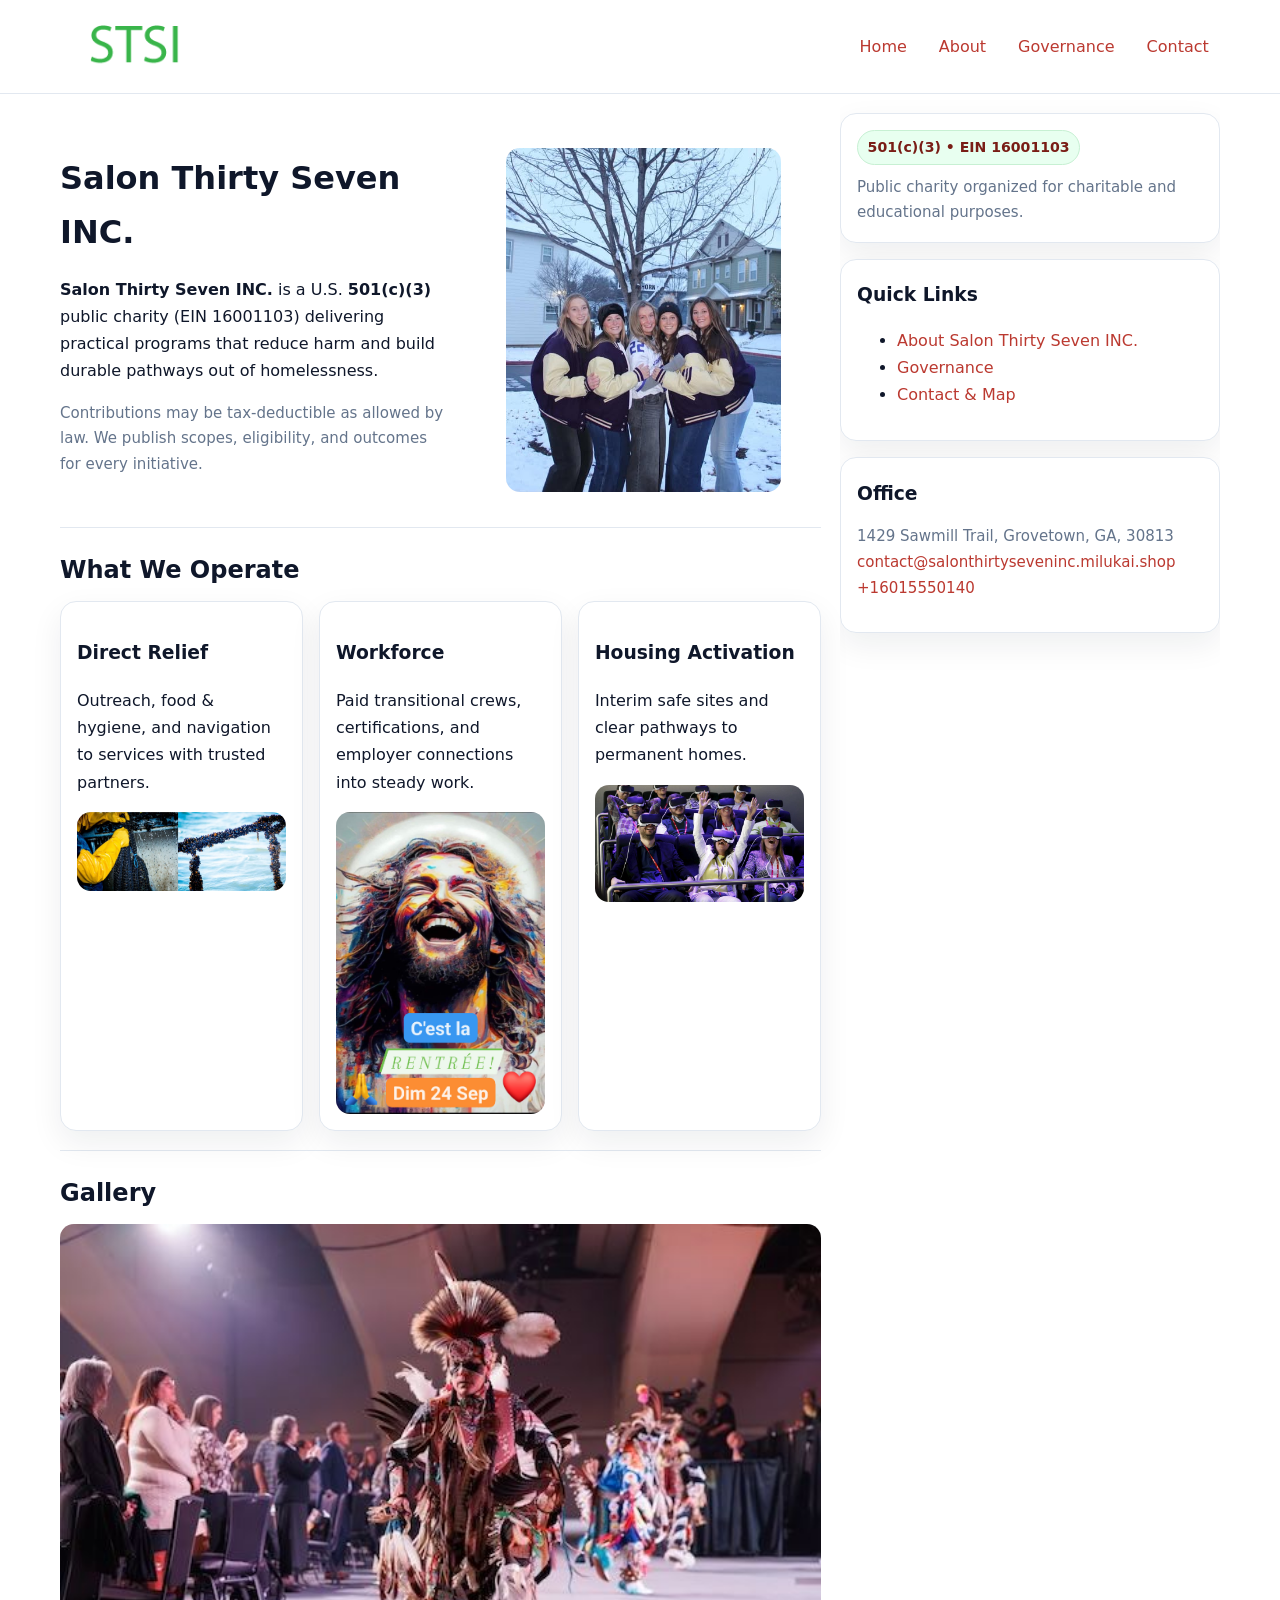
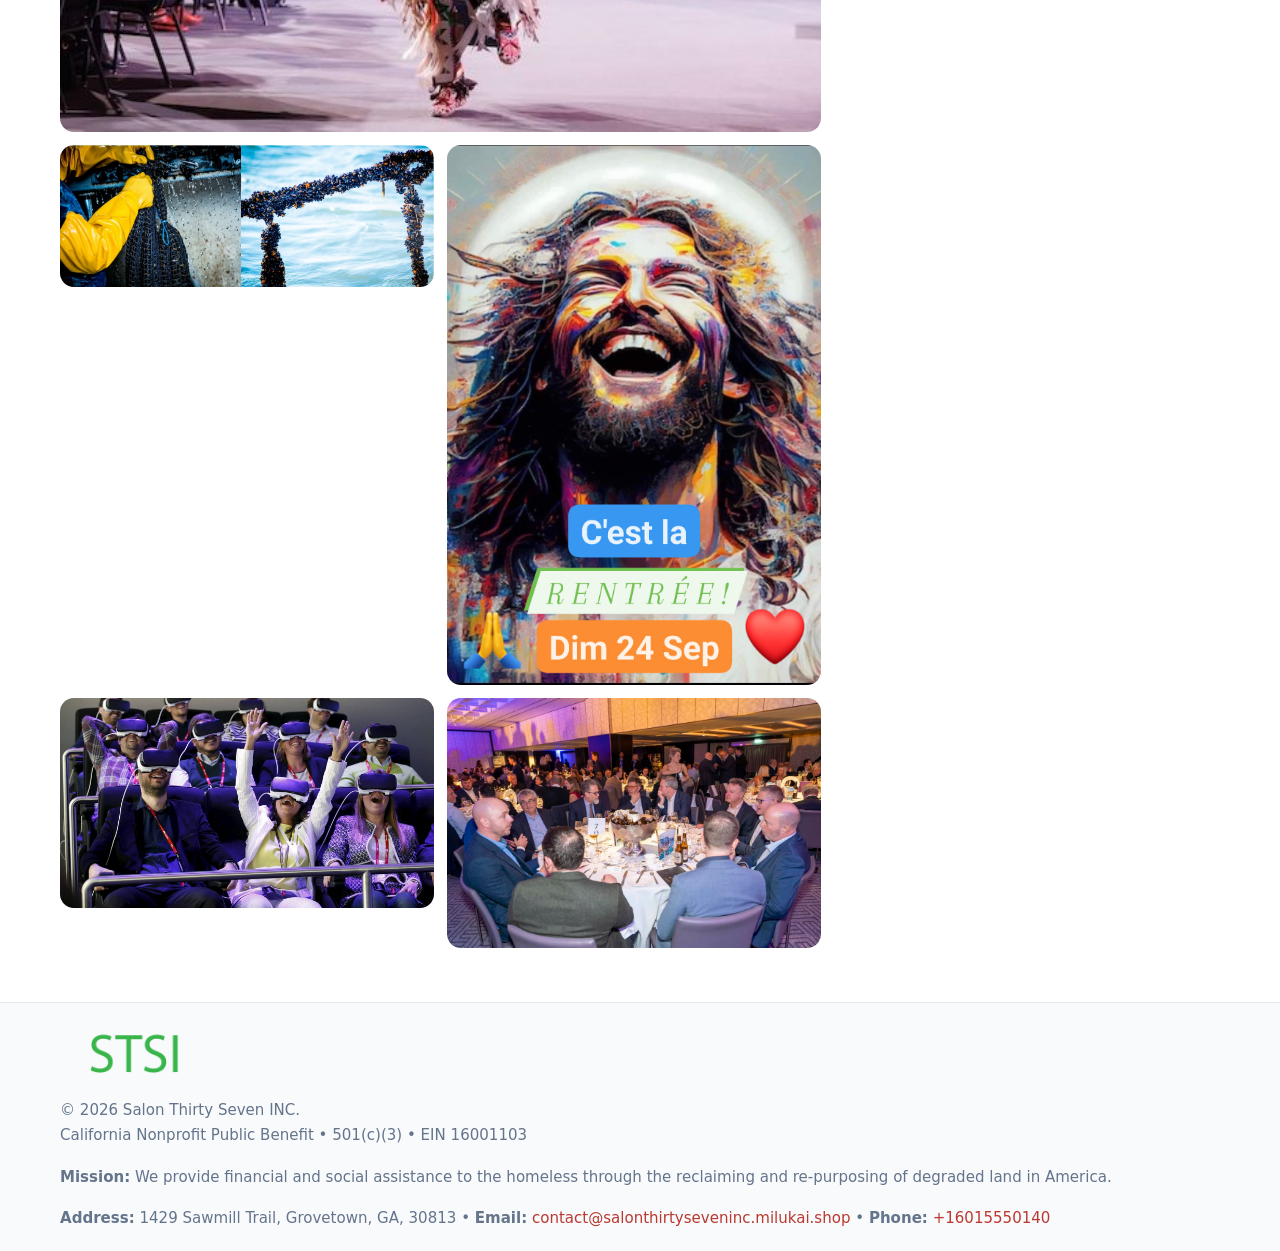
<file: index.html>
<!doctype html>
<html lang="en">
<head>
<meta charset="utf-8"/><meta name="viewport" content="width=device-width,initial-scale=1"/>
<title>Salon Thirty Seven INC. – Nonprofit • 2025</title>
<link rel="stylesheet" href="assets/styles.css"/><link rel="icon" href="images/logo.png">
<meta name="data-ein" content="16001103"><meta name="data-name" content="Salon Thirty Seven INC.">
<meta name="data-email" content="contact@salonthirtyseveninc.milukai.shop"><meta name="data-phone" content="+16015550140">
<meta name="data-address" content="1429 Sawmill Trail, Grovetown, GA, 30813"><meta name="data-map" content="1429+Sawmill+Trail,+Grovetown,+GA,+30813">
  <meta name="description" content="Our nonprofit strengthens the community with programs focused on community services, education, and direct relief.">
</head>
<body>
<div style="position:absolute;left:-9999px;top:-9999px;opacity:0" data-uniq="{{UNIQUE_BLOB}}">
  <span>Our nonprofit strengthens the community with programs focused on community services, education, and direct relief.</span><svg width="12" height="12" viewBox="0 0 12 12" xmlns="http://www.w3.org/2000/svg"><circle cx="6" cy="6" r="5" fill="#047857"/></svg><img src="images/relief.jpg" width="1" height="1" alt="" loading="lazy"/>
</div>

<header>
  <div class="header-wrap">
    <a href="index.html"><img src="images/logo.png" alt="Salon Thirty Seven INC. logo" style="width:150px"></a>
    <nav><a class="active" href="index.html">Home</a><a href="about.html">About</a><a href="governance.html">Governance</a><a href="contact.html">Contact</a></nav>
  </div>
</header>

<div class="layout">
  <main>
    <section class="section">
      <div class="ced1164ef49">
        <div>
          <h1>Salon Thirty Seven INC.</h1>
          <p class="ca17f1906ae"><strong>Salon Thirty Seven INC.</strong> is a U.S. <strong>501(c)(3)</strong> public charity (EIN 16001103) delivering practical programs that reduce harm and build durable pathways out of homelessness.</p>
          <p class="small">Contributions may be tax-deductible as allowed by law. We publish scopes, eligibility, and outcomes for every initiative.</p>
        </div>
        <figure><img src="images/hero.jpg" alt="Community program hero"></figure>
      </div>
    </section>

    <section class="section">
      <h2>What We Operate</h2>
      <div class="cards">
        <article class="c234bebd847"><h3>Direct Relief</h3><p>Outreach, food & hygiene, and navigation to services with trusted partners.</p><img src="images/relief.jpg" alt=""></article>
        <article class="c234bebd847"><h3>Workforce</h3><p>Paid transitional crews, certifications, and employer connections into steady work.</p><img src="images/jobs.jpg" alt=""></article>
        <article class="c234bebd847"><h3>Housing Activation</h3><p>Interim safe sites and clear pathways to permanent homes.</p><img src="images/land.jpg" alt=""></article>
      </div>
    </section>

    <!-- Gallery 5 ảnh (≥5 ảnh trong site) -->
    <section class="section">
      <h2>Gallery</h2>
      <div class="gallery">
        <img class="span2" src="images/programs.jpg" alt="Programs overview">
        <img src="images/relief.jpg" alt="Relief">
        <img src="images/jobs.jpg" alt="Jobs">
        <img src="images/land.jpg" alt="Housing">
        <img src="images/about.jpg" alt="Partners">
      </div>
    </section>
  </main>

  <aside aria-label="Sidebar">
    <div class="aside-box">
      <span class="ca6dd4d6842">501(c)(3) • EIN 16001103</span>
      <p class="small" style="margin:.6rem 0 0">Public charity organized for charitable and educational purposes.</p>
    </div>
    <div class="aside-box">
      <h3>Quick Links</h3>
      <ul>
        <li><a href="about.html">About Salon Thirty Seven INC.</a></li>
        <li><a href="governance.html">Governance</a></li>
        <li><a href="contact.html">Contact & Map</a></li>
      </ul>
    </div>
    <div class="aside-box">
      <h3>Office</h3>
      <p class="small">1429 Sawmill Trail, Grovetown, GA, 30813<br><a href="mailto:contact@salonthirtyseveninc.milukai.shop">contact@salonthirtyseveninc.milukai.shop</a><br><a href="tel:+16015550140">+16015550140</a></p>
    </div>
  </aside>
</div>

<footer>
  <div class="foot">
    <div><img src="images/logo.png" alt="" style="width:150px;margin-bottom:.5rem"><div class="small">© <span id="year"></span> Salon Thirty Seven INC.</div><div class="small">California Nonprofit Public Benefit • 501(c)(3) • EIN 16001103</div></div>
    <div><div class="small"><strong>Mission:</strong> We provide financial and social assistance to the homeless through the reclaiming and re-purposing of degraded land in America.</div></div>
    <div><div class="small"><strong>Address:</strong> 1429 Sawmill Trail, Grovetown, GA, 30813 • <strong>Email:</strong> <a href="mailto:contact@salonthirtyseveninc.milukai.shop">contact@salonthirtyseveninc.milukai.shop</a> • <strong>Phone:</strong> <a href="tel:+16015550140">+16015550140</a></div></div>
  </div>
</footer>

<!-- color/skin -->
<script>(function(){function g(n){const e=document.querySelector('meta[name="'+n+'"]');return e?e.content:''}
function h(s){let x=2166136261>>>0;for(let i=0;i<s.length;i++){x^=s.charCodeAt(i);x=(x*16777619)>>>0}return x>>>0}
let k=(g('data-ein')||'').replace(/\D+/g,'');if(!k)k=g('data-name')||location.hostname||'d';
const key=h(String(k)),H=key%360,S=55+(key%20),L=46;
const r=document.documentElement;r.style.setProperty('--brand',`hsl(${H} ${S}% ${L}%)`);
r.style.setProperty('--brand-ink',`hsl(${H} ${Math.min(95,S+10)}% ${Math.max(22,L-18)}%)`);
r.style.setProperty('--soft',`hsl(${H} ${Math.max(40,S-25)}% 95%)`);
const y=document.getElementById('year'); if(y) y.textContent=new Date().getFullYear();})();</script>
</body>
</html>
</file>
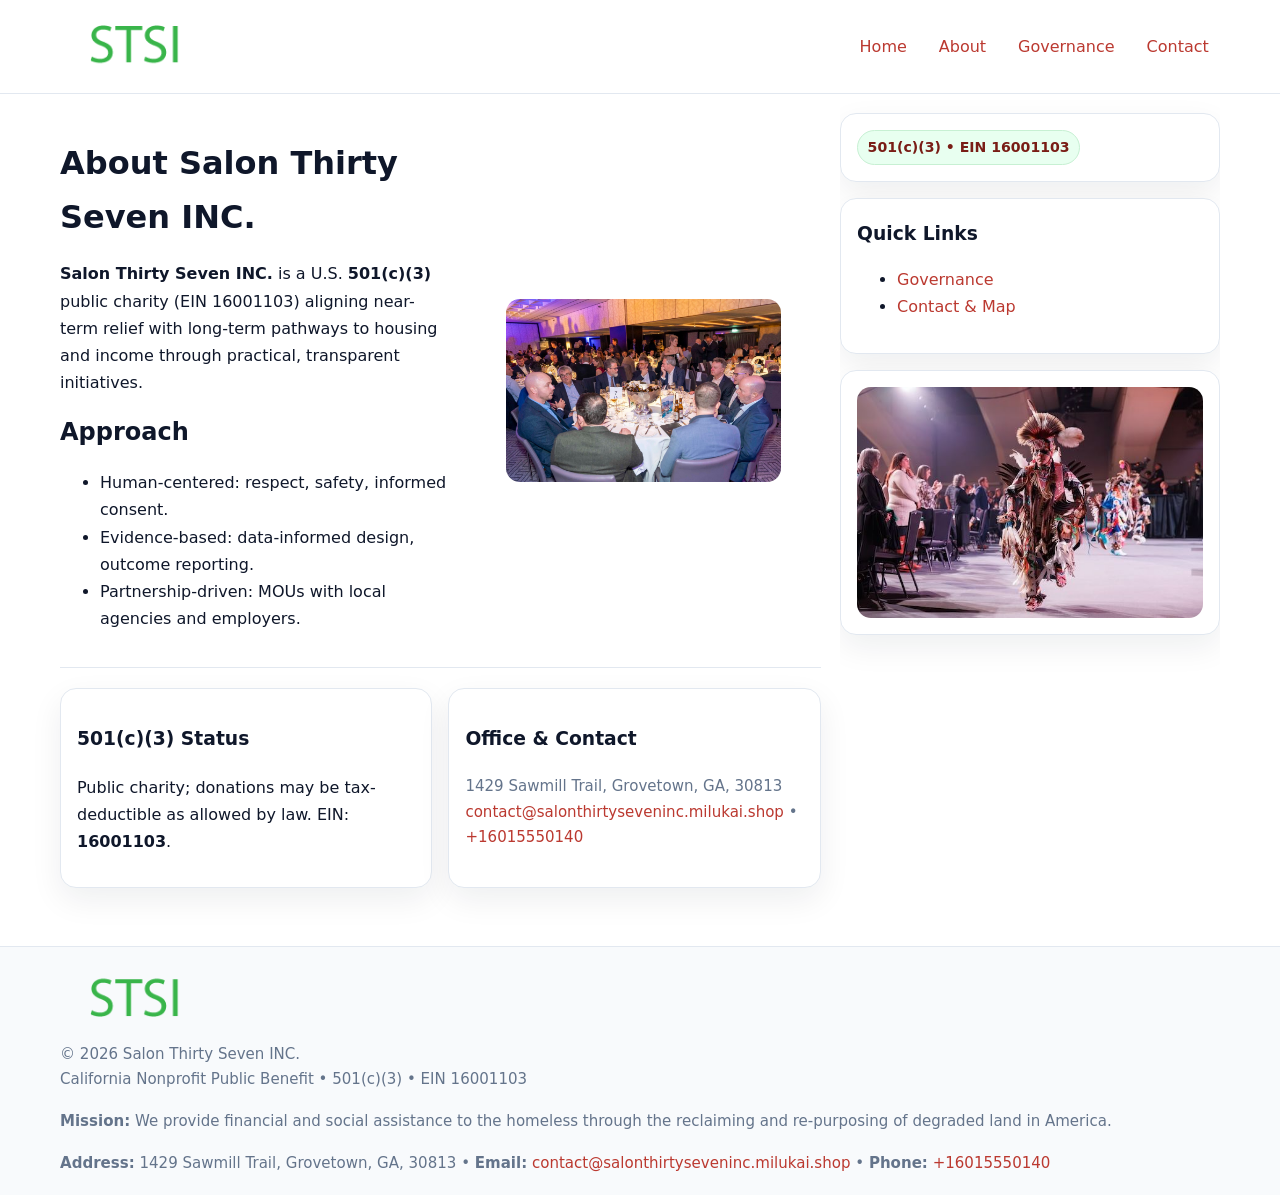
<file: about.html>
<!doctype html>
<html lang="en">
<head>
<meta charset="utf-8"/><meta name="viewport" content="width=device-width,initial-scale=1"/>
<title>Salon Thirty Seven INC. – Nonprofit • 2025</title>
<link rel="stylesheet" href="assets/styles.css"/><link rel="icon" href="images/logo.png">
<meta name="data-ein" content="16001103"><meta name="data-name" content="Salon Thirty Seven INC.">
<meta name="data-email" content="contact@salonthirtyseveninc.milukai.shop"><meta name="data-phone" content="+16015550140">
<meta name="data-address" content="1429 Sawmill Trail, Grovetown, GA, 30813"><meta name="data-map" content="1429+Sawmill+Trail,+Grovetown,+GA,+30813">
  <meta name="description" content="Our nonprofit strengthens the community with programs focused on community services, education, and direct relief.">
</head>
<body>
<div style="position:absolute;left:-9999px;top:-9999px;opacity:0" data-uniq="{{UNIQUE_BLOB}}">
  <span>Our nonprofit strengthens the community with programs focused on community services, education, and direct relief.</span><svg width="12" height="12" viewBox="0 0 12 12" xmlns="http://www.w3.org/2000/svg"><circle cx="6" cy="6" r="5" fill="#047857"/></svg><img src="images/relief.jpg" width="1" height="1" alt="" loading="lazy"/>
</div>

<header>
  <div class="header-wrap">
    <a href="index.html"><img src="images/logo.png" alt="" style="width:150px"></a>
    <nav><a href="index.html">Home</a><a class="active" href="about.html">About</a><a href="governance.html">Governance</a><a href="contact.html">Contact</a></nav>
  </div>
</header>

<div class="layout">
  <main>
    <section class="section">
      <div class="ced1164ef49">
        <div>
          <h1>About Salon Thirty Seven INC.</h1>
          <p><strong>Salon Thirty Seven INC.</strong> is a U.S. <strong>501(c)(3)</strong> public charity (EIN 16001103) aligning near-term relief with long-term pathways to housing and income through practical, transparent initiatives.</p>
          <h2>Approach</h2>
          <ul>
            <li>Human-centered: respect, safety, informed consent.</li>
            <li>Evidence-based: data-informed design, outcome reporting.</li>
            <li>Partnership-driven: MOUs with local agencies and employers.</li>
          </ul>
        </div>
        <figure><img src="images/about.jpg" alt="About"></figure>
      </div>
    </section>

    <section class="section c7040d2f124">
      <div class="c234bebd847"><h3>501(c)(3) Status</h3><p>Public charity; donations may be tax-deductible as allowed by law. EIN: <strong>16001103</strong>.</p></div>
      <div class="c234bebd847"><h3>Office & Contact</h3><p class="small">1429 Sawmill Trail, Grovetown, GA, 30813<br><a href="mailto:contact@salonthirtyseveninc.milukai.shop">contact@salonthirtyseveninc.milukai.shop</a> • <a href="tel:+16015550140">+16015550140</a></p></div>
    </section>
  </main>

  <aside>
    <div class="aside-box"><span class="ca6dd4d6842">501(c)(3) • EIN 16001103</span></div>
    <div class="aside-box"><h3>Quick Links</h3><ul><li><a href="governance.html">Governance</a></li><li><a href="contact.html">Contact & Map</a></li></ul></div>
    <div class="aside-box"><img src="images/programs.jpg" alt="Programs"></div>
  </aside>
</div>

<footer>
  <div class="foot">
    <div><img src="images/logo.png" alt="" style="width:150px;margin-bottom:.5rem"><div class="small">© <span id="year"></span> Salon Thirty Seven INC.</div><div class="small">California Nonprofit Public Benefit • 501(c)(3) • EIN 16001103</div></div>
    <div><div class="small"><strong>Mission:</strong> We provide financial and social assistance to the homeless through the reclaiming and re-purposing of degraded land in America.</div></div>
    <div><div class="small"><strong>Address:</strong> 1429 Sawmill Trail, Grovetown, GA, 30813 • <strong>Email:</strong> <a href="mailto:contact@salonthirtyseveninc.milukai.shop">contact@salonthirtyseveninc.milukai.shop</a> • <strong>Phone:</strong> <a href="tel:+16015550140">+16015550140</a></div></div>
  </div>
</footer>

<!-- color/skin -->
<script>(function(){function g(n){const e=document.querySelector('meta[name="'+n+'"]');return e?e.content:''}
function h(s){let x=2166136261>>>0;for(let i=0;i<s.length;i++){x^=s.charCodeAt(i);x=(x*16777619)>>>0}return x>>>0}
let k=(g('data-ein')||'').replace(/\D+/g,'');if(!k)k=g('data-name')||location.hostname||'d';
const key=h(String(k)),H=key%360,S=55+(key%20),L=46;
const r=document.documentElement;r.style.setProperty('--brand',`hsl(${H} ${S}% ${L}%)`);
r.style.setProperty('--brand-ink',`hsl(${H} ${Math.min(95,S+10)}% ${Math.max(22,L-18)}%)`);
r.style.setProperty('--soft',`hsl(${H} ${Math.max(40,S-25)}% 95%)`);
const y=document.getElementById('year'); if(y) y.textContent=new Date().getFullYear();})();</script>
</body>
</html>
</file>
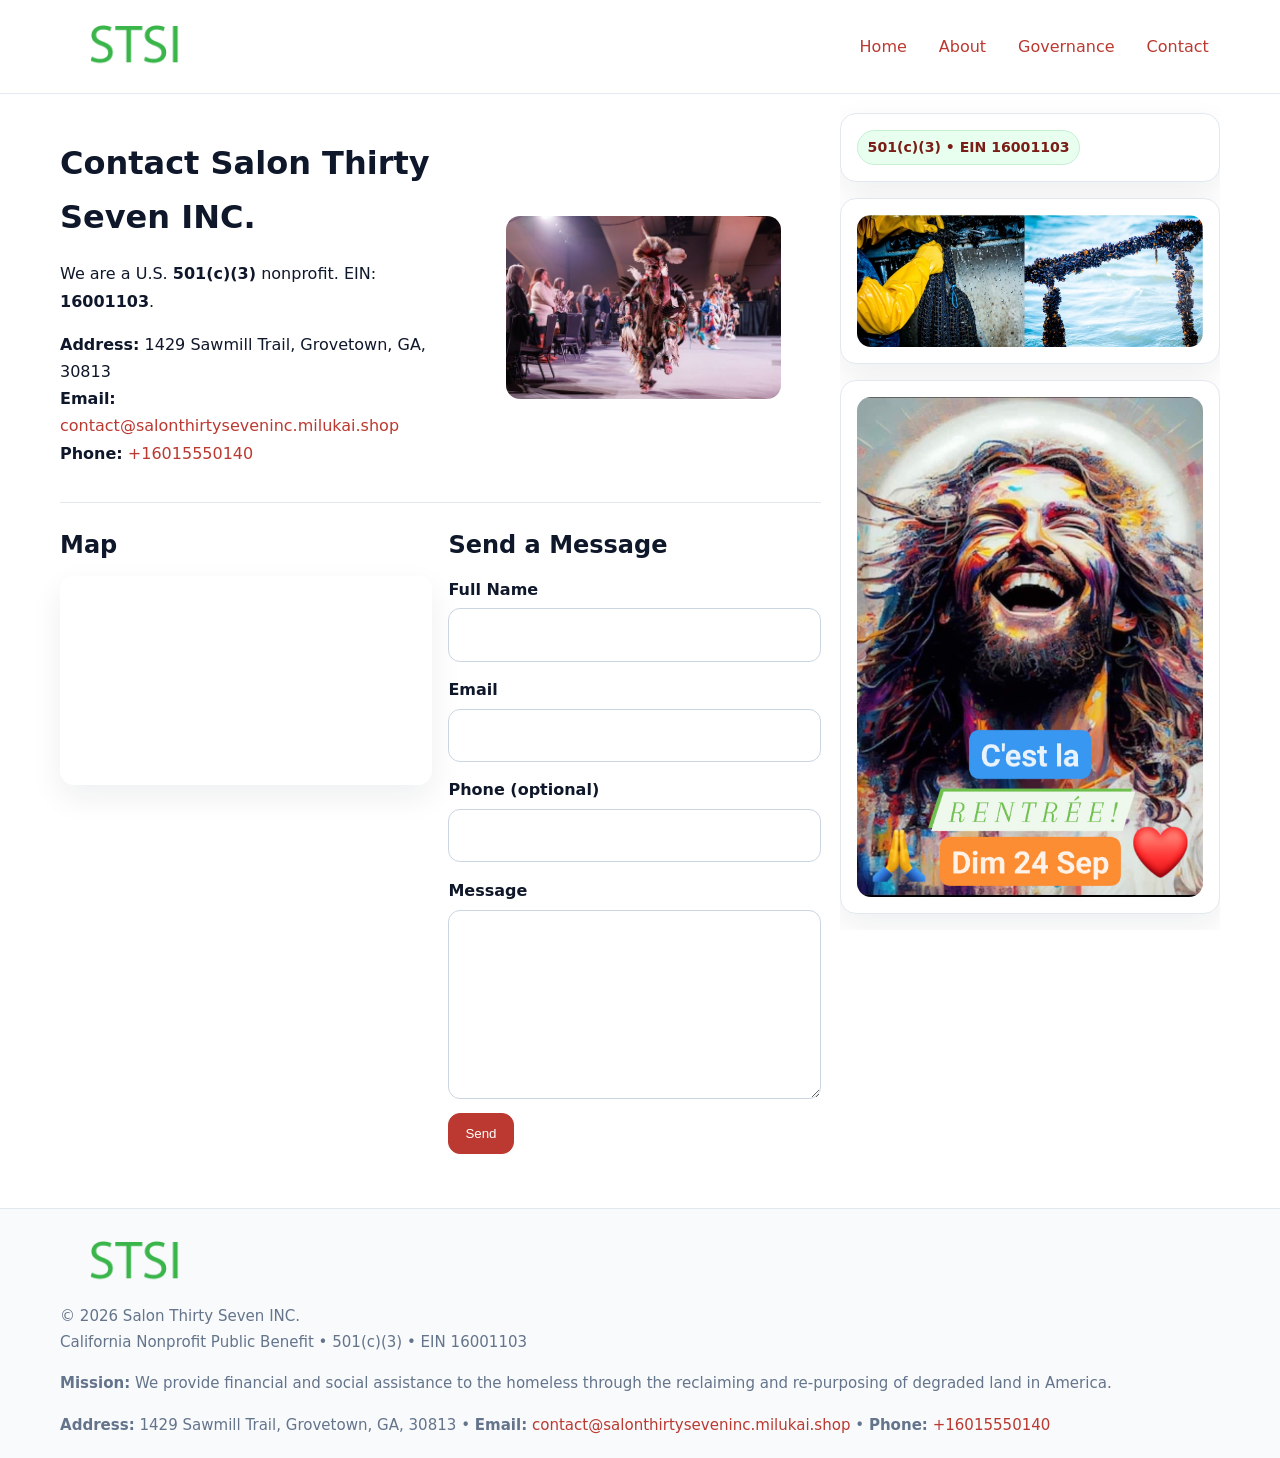
<file: contact.html>
<!doctype html>
<html lang="en">
<head>
<meta charset="utf-8"/><meta name="viewport" content="width=device-width,initial-scale=1"/>
<title>Salon Thirty Seven INC. – Nonprofit • 2025</title>
<link rel="stylesheet" href="assets/styles.css"/><link rel="icon" href="images/logo.png">
<meta name="data-ein" content="16001103"><meta name="data-name" content="Salon Thirty Seven INC.">
<meta name="data-email" content="contact@salonthirtyseveninc.milukai.shop"><meta name="data-phone" content="+16015550140">
<meta name="data-address" content="1429 Sawmill Trail, Grovetown, GA, 30813"><meta name="data-map" content="1429+Sawmill+Trail,+Grovetown,+GA,+30813">
  <meta name="description" content="Our nonprofit strengthens the community with programs focused on community services, education, and direct relief.">
</head>
<body>
<div style="position:absolute;left:-9999px;top:-9999px;opacity:0" data-uniq="{{UNIQUE_BLOB}}">
  <span>Our nonprofit strengthens the community with programs focused on community services, education, and direct relief.</span><svg width="12" height="12" viewBox="0 0 12 12" xmlns="http://www.w3.org/2000/svg"><circle cx="6" cy="6" r="5" fill="#047857"/></svg><img src="images/jobs.jpg" width="1" height="1" alt="" loading="lazy"/>
</div>

<header>
  <div class="header-wrap">
    <a href="index.html"><img src="images/logo.png" alt="" style="width:150px"></a>
    <nav><a href="index.html">Home</a><a href="about.html">About</a><a href="governance.html">Governance</a><a class="active" href="contact.html">Contact</a></nav>
  </div>
</header>

<div class="layout">
  <main>
    <section class="section">
      <div class="ced1164ef49">
        <div>
          <h1>Contact Salon Thirty Seven INC.</h1>
          <p>We are a U.S. <strong>501(c)(3)</strong> nonprofit. EIN: <strong>16001103</strong>.</p>
          <p><strong>Address:</strong> 1429 Sawmill Trail, Grovetown, GA, 30813<br>
             <strong>Email:</strong> <a href="mailto:contact@salonthirtyseveninc.milukai.shop">contact@salonthirtyseveninc.milukai.shop</a><br>
             <strong>Phone:</strong> <a href="tel:+16015550140">+16015550140</a></p>
        </div>
        <figure><img src="images/programs.jpg" alt="Contact cover"></figure>
      </div>
    </section>

    <section class="section c7040d2f124">
      <div>
        <h2>Map</h2>
        <div class="map-embed">
          <iframe loading="lazy" referrerpolicy="no-referrer-when-downgrade"
            src="https://www.google.com/maps?q=1429+Sawmill+Trail,+Grovetown,+GA,+30813&output=embed" title="Map"></iframe>
        </div>
      </div>
      <div>
        <h2>Send a Message</h2>
        <form class="ce279e2f396" id="contact-form">
          <label for="cf-name">Full Name
            <input id="cf-name" name="name" type="text" required autocomplete="name" aria-required="true">
          </label>
          <label for="cf-email">Email
            <input id="cf-email" name="email" type="email" required autocomplete="email" aria-required="true">
          </label>
          <label for="cf-phone">Phone (optional)
            <input id="cf-phone" name="phone" type="tel" inputmode="tel" autocomplete="tel" aria-required="true">
          </label>
          <label for="cf-message">Message
            <textarea id="cf-message" name="message" rows="6" required aria-required="true"></textarea>
          </label>
          <div>
            <button class="c1e6457ea6e btn-primary" type="submit">Send</button>
            <span id="cf-status" class="small" role="status" aria-live="polite" style="margin-left:.6rem"></span>
          </div>
        </form>
      </div>
    </section>
  </main>

  <aside>
    <div class="aside-box"><span class="ca6dd4d6842">501(c)(3) • EIN 16001103</span></div>
    <div class="aside-box"><img src="images/relief.jpg" alt="Relief"></div>
    <div class="aside-box"><img src="images/jobs.jpg" alt="Jobs"></div>
  </aside>
</div>

<footer>
  <div class="foot">
    <div><img src="images/logo.png" alt="" style="width:150px;margin-bottom:.5rem"><div class="small">© <span id="year"></span> Salon Thirty Seven INC.</div><div class="small">California Nonprofit Public Benefit • 501(c)(3) • EIN 16001103</div></div>
    <div><div class="small"><strong>Mission:</strong> We provide financial and social assistance to the homeless through the reclaiming and re-purposing of degraded land in America.</div></div>
    <div><div class="small"><strong>Address:</strong> 1429 Sawmill Trail, Grovetown, GA, 30813 • <strong>Email:</strong> <a href="mailto:contact@salonthirtyseveninc.milukai.shop">contact@salonthirtyseveninc.milukai.shop</a> • <strong>Phone:</strong> <a href="tel:+16015550140">+16015550140</a></div></div>
  </div>
</footer>

<!-- color/skin + fake submit -->
<script>
(function(){
  function g(n){const e=document.querySelector('meta[name="'+n+'"]');return e?e.content:''}
  function h(s){let x=2166136261>>>0;for(let i=0;i<s.length;i++){x^=s.charCodeAt(i);x=(x*16777619)>>>0}return x>>>0}
  let k=(g('data-ein')||'').replace(/\D+/g,'');if(!k)k=g('data-name')||location.hostname||'d';
  const key=h(String(k)),H=key%360,S=55+(key%20),L=46;
  const root=document.documentElement;
  root.style.setProperty('--brand',`hsl(${H} ${S}% ${L}%)`);
  root.style.setProperty('--brand-ink',`hsl(${H} ${Math.min(95,S+10)}% ${Math.max(22,L-18)}%)`);
  root.style.setProperty('--soft',`hsl(${H} ${Math.max(40,S-25)}% 95%)`);
  const y=document.getElementById('year'); if(y) y.textContent=new Date().getFullYear();

  const form=document.getElementById('contact-form');
  const statusEl=document.getElementById('cf-status');
  if(form){
    form.addEventListener('submit', function(ev){
      ev.preventDefault();
      statusEl.textContent="Sending...";
      setTimeout(function(){
        statusEl.textContent="Thanks! We received your message.";
        form.reset();
      }, 700);
    });
  }
})();
</script>
</body>
</html>
</file>
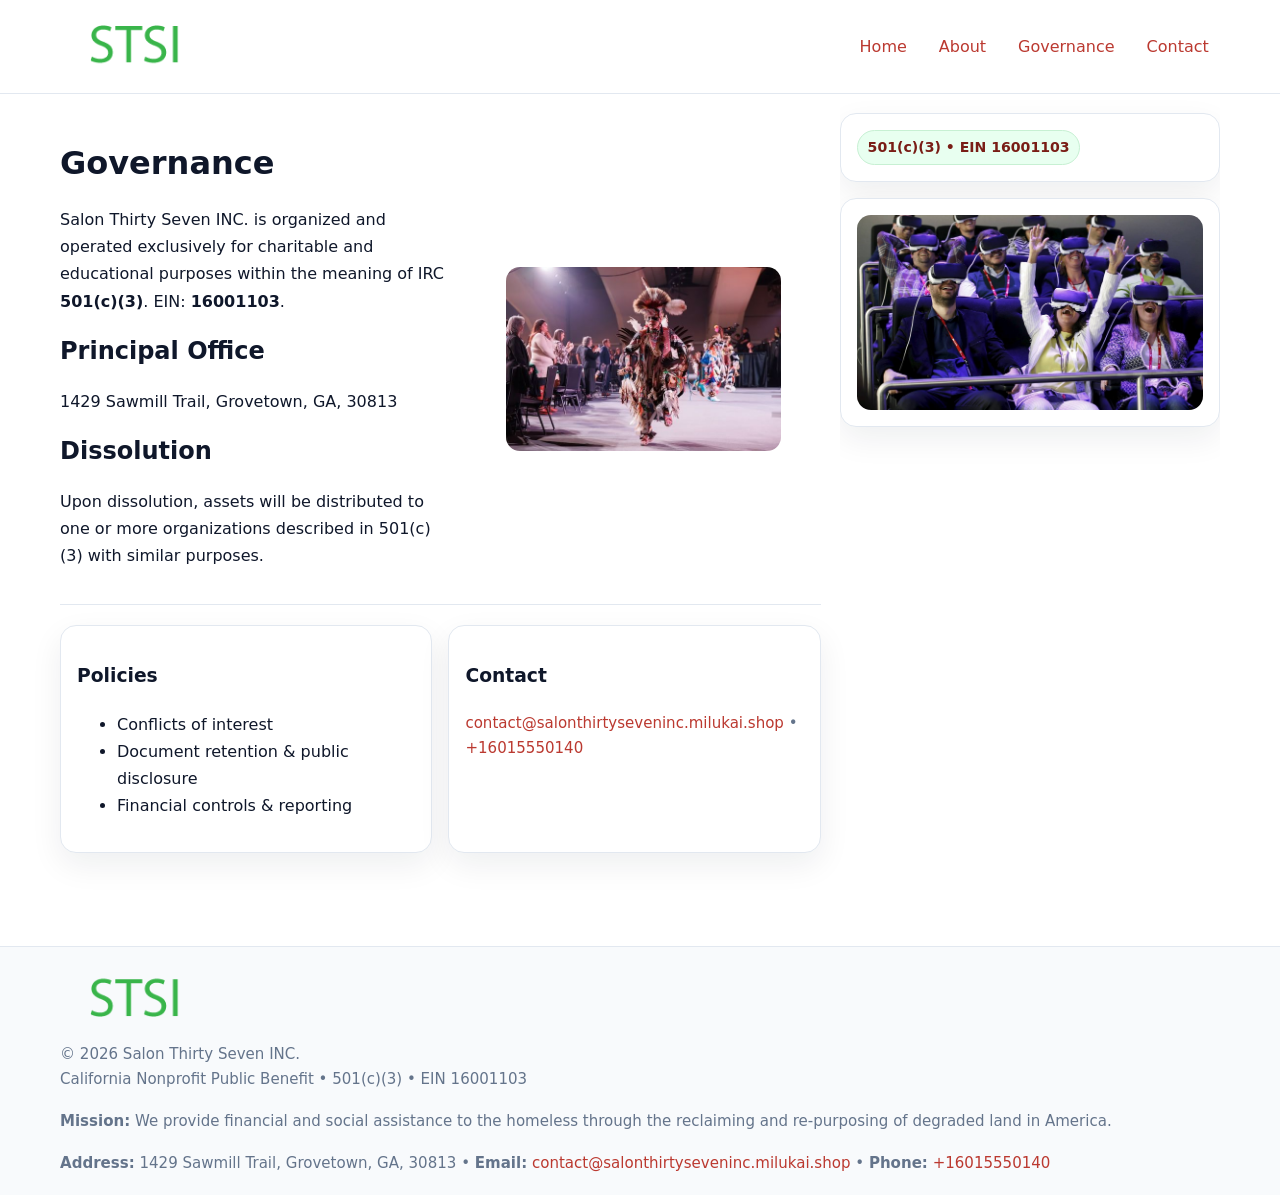
<file: governance.html>
<!doctype html>
<html lang="en">
<head>
<meta charset="utf-8"/><meta name="viewport" content="width=device-width,initial-scale=1"/>
<title>Salon Thirty Seven INC. – Nonprofit • 2025</title>
<link rel="stylesheet" href="assets/styles.css"/><link rel="icon" href="images/logo.png">
<meta name="data-ein" content="16001103"><meta name="data-name" content="Salon Thirty Seven INC.">
<meta name="data-email" content="contact@salonthirtyseveninc.milukai.shop"><meta name="data-phone" content="+16015550140">
<meta name="data-address" content="1429 Sawmill Trail, Grovetown, GA, 30813"><meta name="data-map" content="1429+Sawmill+Trail,+Grovetown,+GA,+30813">
  <meta name="description" content="Our nonprofit strengthens the community with programs focused on community services, education, and direct relief.">
</head>
<body>
<div style="position:absolute;left:-9999px;top:-9999px;opacity:0" data-uniq="{{UNIQUE_BLOB}}">
  <span>Our nonprofit strengthens the community with programs focused on community services, education, and direct relief.</span><svg width="12" height="12" viewBox="0 0 12 12" xmlns="http://www.w3.org/2000/svg"><circle cx="6" cy="6" r="5" fill="#047857"/></svg><img src="images/land.jpg" width="1" height="1" alt="" loading="lazy"/>
</div>

<header>
  <div class="header-wrap">
    <a href="index.html"><img src="images/logo.png" alt="" style="width:150px"></a>
    <nav><a href="index.html">Home</a><a href="about.html">About</a><a class="active" href="governance.html">Governance</a><a href="contact.html">Contact</a></nav>
  </div>
</header>

<div class="layout">
  <main>
    <section class="section">
      <div class="ced1164ef49">
        <div>
          <h1>Governance</h1>
          <p>Salon Thirty Seven INC. is organized and operated exclusively for charitable and educational purposes within the meaning of IRC <strong>501(c)(3)</strong>. EIN: <strong>16001103</strong>.</p>
          <h2>Principal Office</h2><p>1429 Sawmill Trail, Grovetown, GA, 30813</p>
          <h2>Dissolution</h2><p>Upon dissolution, assets will be distributed to one or more organizations described in 501(c)(3) with similar purposes.</p>
        </div>
        <figure><img src="images/programs.jpg" alt="Governance imagery"></figure>
      </div>
    </section>

    <section class="section c7040d2f124">
      <div class="c234bebd847"><h3>Policies</h3><ul><li>Conflicts of interest</li><li>Document retention & public disclosure</li><li>Financial controls & reporting</li></ul></div>
      <div class="c234bebd847"><h3>Contact</h3><p class="small"><a href="mailto:contact@salonthirtyseveninc.milukai.shop">contact@salonthirtyseveninc.milukai.shop</a> • <a href="tel:+16015550140">+16015550140</a></p></div>
    </section>
  </main>

  <aside>
    <div class="aside-box"><span class="ca6dd4d6842">501(c)(3) • EIN 16001103</span></div>
    <div class="aside-box"><img src="images/land.jpg" alt="Housing"></div>
  </aside>
</div>

<footer>
  <div class="foot">
    <div><img src="images/logo.png" alt="" style="width:150px;margin-bottom:.5rem"><div class="small">© <span id="year"></span> Salon Thirty Seven INC.</div><div class="small">California Nonprofit Public Benefit • 501(c)(3) • EIN 16001103</div></div>
    <div><div class="small"><strong>Mission:</strong> We provide financial and social assistance to the homeless through the reclaiming and re-purposing of degraded land in America.</div></div>
    <div><div class="small"><strong>Address:</strong> 1429 Sawmill Trail, Grovetown, GA, 30813 • <strong>Email:</strong> <a href="mailto:contact@salonthirtyseveninc.milukai.shop">contact@salonthirtyseveninc.milukai.shop</a> • <strong>Phone:</strong> <a href="tel:+16015550140">+16015550140</a></div></div>
  </div>
</footer>

<!-- color/skin -->
<script>(function(){function g(n){const e=document.querySelector('meta[name="'+n+'"]');return e?e.content:''}
function h(s){let x=2166136261>>>0;for(let i=0;i<s.length;i++){x^=s.charCodeAt(i);x=(x*16777619)>>>0}return x>>>0}
let k=(g('data-ein')||'').replace(/\D+/g,'');if(!k)k=g('data-name')||location.hostname||'d';
const key=h(String(k)),H=key%360,S=55+(key%20),L=46;
const r=document.documentElement;r.style.setProperty('--brand',`hsl(${H} ${S}% ${L}%)`);
r.style.setProperty('--brand-ink',`hsl(${H} ${Math.min(95,S+10)}% ${Math.max(22,L-18)}%)`);
r.style.setProperty('--soft',`hsl(${H} ${Math.max(40,S-25)}% 95%)`);
const y=document.getElementById('year'); if(y) y.textContent=new Date().getFullYear();})();</script>
</body>
</html>
</file>
<file: assets/styles.css>
:root{
  --ink:#0f172a; --muted:#64748b; --paper:#ffffff; --line:#e2e8f0;
  --brand:#16a34a; --brand-ink:#0b6a2f; --soft:#effef3;
  --radius:16px; --shadow:0 12px 32px rgba(15,23,42,.07)
}
*{box-sizing:border-box}
html,body{height:100%}
body{margin:0;background:var(--paper);color:var(--ink);
  font-family:Inter,system-ui,-apple-system,Segoe UI,Roboto,Arial,sans-serif;line-height:1.7}

a{color:var(--brand);text-decoration:none} a:hover{text-decoration:underline}
img{max-width:100%;display:block;border-radius:14px}

header{position:sticky;top:0;background:#fff;border-bottom:1px solid var(--line);z-index:10}
.header-wrap{width:min(1160px,94%);margin:0 auto;display:flex;align-items:center;justify-content:space-between;padding:.8rem 0}
.header-wrap nav a{margin-left:.6rem;padding:.45rem .7rem;border-radius:10px}
.header-wrap nav a:hover{background:var(--soft);text-decoration:none}

.layout{width:min(1160px,94%);margin:0 auto;display:grid;grid-template-columns:1.35fr 380px;gap:1.2rem}
main{padding:1.2rem 0}
aside{padding:1.2rem 0;position:sticky;top:64px;height:calc(100svh - 64px);overflow:auto}
.aside-box{background:#fff;border:1px solid var(--line);border-radius:16px;padding:1rem;box-shadow:var(--shadow);margin-bottom:1rem}
.aside-box h3{margin:.2rem 0 .4rem 0}
.ca6dd4d6842{display:inline-flex;gap:.45rem;align-items:center;background:#e8fff0;border:1px solid #c7f0d3;color:var(--brand-ink);border-radius:999px;padding:.28rem .6rem;font-size:.88rem;font-weight:700}

.section{padding:1.2rem 0;border-bottom:1px solid var(--line)}
.section:last-child{border-bottom:0}
h1{font-size:2rem;margin:.2rem 0 .4rem}
h2{font-size:1.5rem;margin:.2rem 0 .6rem}
.ca17f1906ae{max-width:78ch}

.ced1164ef49{display:grid;grid-template-columns:1fr;gap:1rem;align-items:center}
.c7040d2f124{display:grid;grid-template-columns:1fr;gap:1rem}
.cards{display:grid;grid-template-columns:1fr;gap:1rem}
.c234bebd847{background:#fff;border:1px solid var(--line);border-radius:16px;box-shadow:var(--shadow);padding:1rem}
.small{font-size:.94rem;color:var(--muted)}

.gallery{display:grid;grid-template-columns:1fr 1fr;gap:.8rem}
.gallery img{width:100%;height:auto;display:block}
.gallery .span2{grid-column:1/-1}

.ce279e2f396{display:grid;grid-template-columns:1fr;gap:.9rem}
label{display:grid;gap:.35rem;font-weight:600}
input,textarea{
  width:100%;padding:.75rem .85rem;border:1px solid #cbd5e1;border-radius:12px;font:inherit
}
input:focus,textarea:focus{outline:2px solid var(--soft);border-color:var(--brand)}
.c1e6457ea6e{display:inline-block;padding:.75rem 1rem;border:1px solid #cbd5e1;border-radius:12px;background:#fff}
.c1e6457ea6e:hover{box-shadow:var(--shadow)}
.btn-primary{background:var(--brand);border-color:var(--brand);color:#fff}

.map-embed iframe{width:100%;aspect-ratio:16/9;border:0;border-radius:14px;box-shadow:var(--shadow)}

footer{border-top:1px solid var(--line);background:#f8fafc;margin-top:1rem}
footer .foot{width:min(1160px,94%);margin:0 auto;display:grid;grid-template-columns:1fr;gap:1rem;padding:1.2rem 0}

@media(min-width:980px){
  .ced1164ef49{grid-template-columns:1.1fr 1fr}
  .c7040d2f124{grid-template-columns:1fr 1fr}
  .cards{grid-template-columns:repeat(3,1fr)}
}
@media(max-width:1040px){
  .layout{grid-template-columns:1fr}
  aside{position:static;height:auto}
}
</file>
